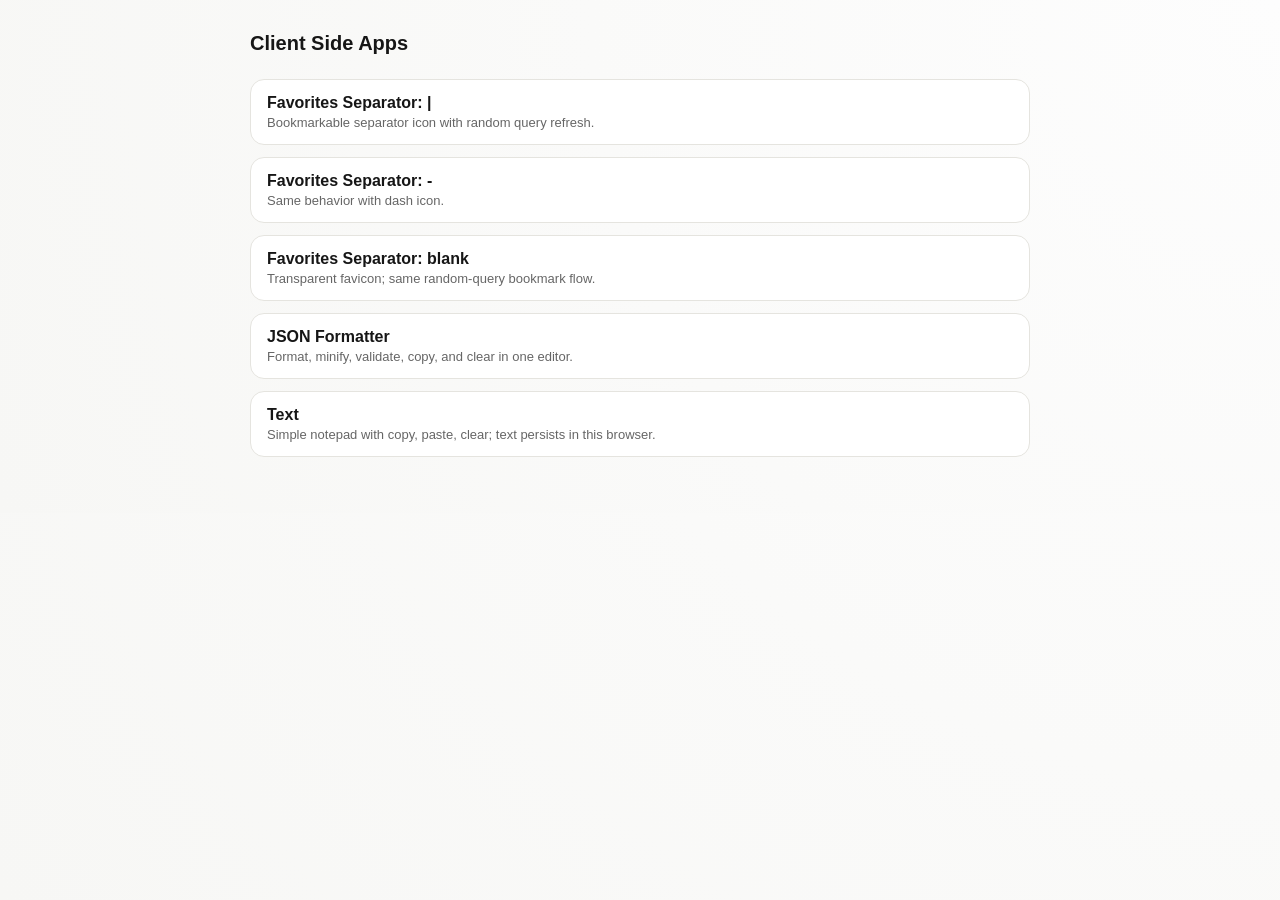
<file: index.html>
<!doctype html>
<html lang="en">
  <head>
    <meta charset="UTF-8" />
    <meta name="viewport" content="width=device-width, initial-scale=1.0" />
    <title>Client Side Apps</title>
    <link id="app-favicon" rel="icon" type="image/svg+xml" href="apps/home/assets/site-favicon.svg" />
    <link rel="stylesheet" href="core/styles.css" />
  </head>
  <body>
    <!-- Refreshed: 2026-04-02 11:40 -->
    <main id="app"></main>
    <script type="module" src="core/main.js"></script>
  </body>
</html>
</file>
<file: core/styles.css>
:root {
  --bg: #f7f7f5;
  --surface: #ffffff;
  --text: #161616;
  --muted: #666;
  --border: #e5e4df;
  --accent: #111;
}

* {
  box-sizing: border-box;
}

html,
body {
  margin: 0;
  padding: 0;
  font-family: "Helvetica Neue", Helvetica, Arial, sans-serif;
  color: var(--text);
  background: radial-gradient(circle at top right, #fdfdfd, var(--bg));
  min-height: 100%;
}

a {
  color: inherit;
  text-decoration: none;
}

.page {
  max-width: 820px;
  margin: 0 auto;
  padding: 32px 20px 56px;
}

.header {
  display: flex;
  align-items: center;
  justify-content: space-between;
  gap: 16px;
  margin-bottom: 24px;
}

.brand {
  font-size: 20px;
  font-weight: 700;
}

.nav-link {
  border: 1px solid var(--border);
  background: var(--surface);
  border-radius: 10px;
  padding: 8px 12px;
  font-size: 13px;
}

.card-list {
  display: grid;
  gap: 12px;
}

.card {
  display: block;
  border: 1px solid var(--border);
  border-radius: 14px;
  background: var(--surface);
  padding: 14px 16px;
}

.card-title {
  font-size: 16px;
  font-weight: 600;
}

.card-subtitle {
  color: var(--muted);
  margin-top: 3px;
  font-size: 13px;
}

.separator-shell {
  margin-top: 10vh;
  text-align: center;
}

.separator-icon {
  font-size: clamp(88px, 20vw, 180px);
  line-height: 1;
  margin: 16px 0;
}

.helper {
  color: var(--muted);
  font-size: 14px;
}

.mono {
  font-family: ui-monospace, SFMono-Regular, Menlo, Monaco, "Courier New", monospace;
}

@media (max-width: 600px) {
  .page {
    padding-top: 20px;
  }

  .header {
    margin-bottom: 14px;
  }
}
</file>
